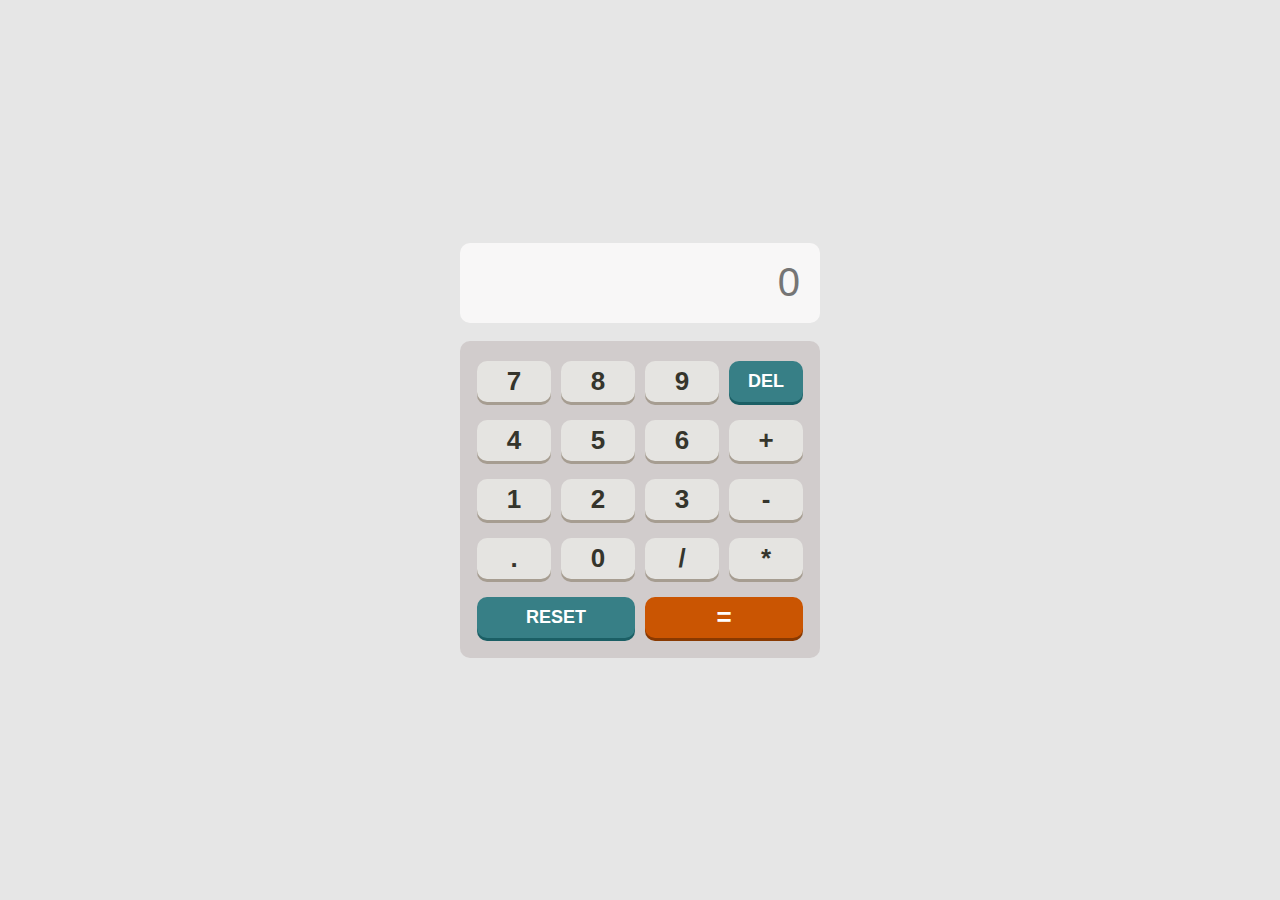
<file: claculator/index.html>
<!DOCTYPE html>
<html lang="en">
<head>
    <meta charset="UTF-8">
    <meta http-equiv="X-UA-Compatible" content="IE=edge">
    <meta name="viewport" content="width=device-width, initial-scale=1.0">
    <link rel="stylesheet" href="style.css">
    <title>Calculator</title>
</head>
<body>
    <div class="calculator">
        <div class="display">
            <input id="input" type="text" disabled placeholder="0" >
        </div>
        <div class="btns">
            <button onclick="display(7)">7</button>
            <button onclick="display(8)">8</button>
            <button onclick="display(9)">9</button>
            <button class="del" onclick="del()">DEL</button>
            <button onclick="display(4)">4</button>
            <button onclick="display(5)">5</button>
            <button onclick="display(6)">6</button>
            <button onclick="display('+')">+</button>
            <button onclick="display(1)">1</button>
            <button onclick="display(2)">2</button>
            <button onclick="display(3)">3</button>
            <button onclick="display('-')">-</button>
            <button onclick="display('.')">.</button>
            <button onclick="display(0)">0</button>
            <button onclick="display('/')">/</button>
            <button onclick="display('*')">*</button>
            <button class="reset" onclick="reset()">RESET</button>
            <button class="ans" onclick="ans()">=</button>
        </div>
    </div>

    <script src="index.js"></script>
</body>
</html>
</file>
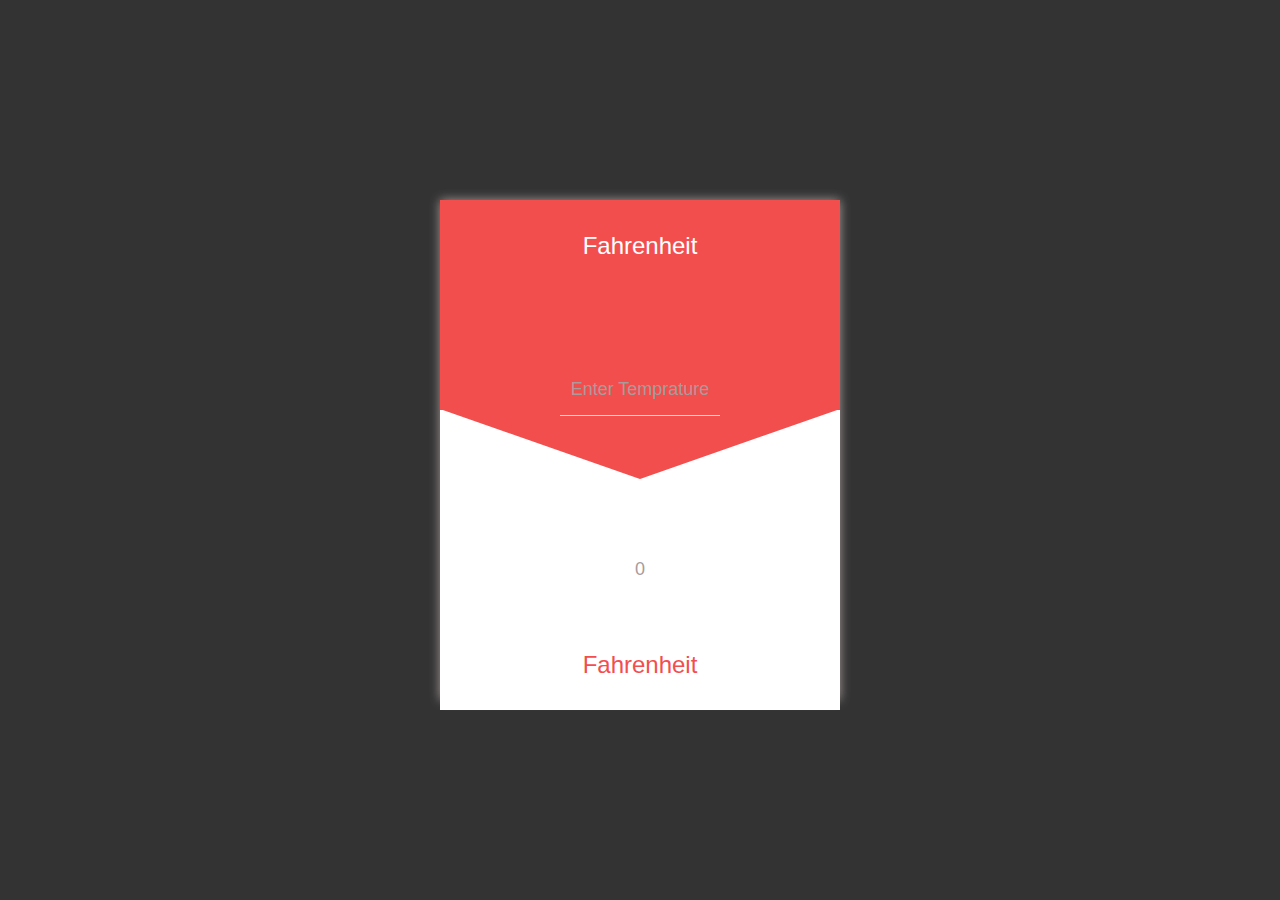
<file: temprature-converter/index.html>
<!DOCTYPE html>
<html lang="en">
  <head>
    <meta charset="UTF-8" />
    <meta http-equiv="X-UA-Compatible" content="IE=edge" />
    <meta name="viewport" content="width=device-width, initial-scale=1.0" />
    <link rel="stylesheet" href="style.css" />
    <title>Temprature Converter</title>
  </head>
  <body>
    <div class="container">
      <div class="top">
        <select name="top-unit" id="top-unit">
          <option value="f">Fahrenheit</option>
          <option value="c">Celcius</option>
          <option value="k">Kelvin</option>
        </select>
        <input class="top-input" type="number" placeholder="Enter Temprature" />
        <div class="arrow-down"></div>
      </div>
      <div class="bottom">
        <input disabled class="bottom-input" type="number" placeholder="0" />
        <select name="bottom-unit" id="bottom-unit">
          <option value="f">Fahrenheit</option>
          <option value="c">Celcius</option>
          <option value="k">Kelvin</option>
        </select>
      </div>
    </div>

    <script src="script.js"></script>
  </body>
</html>
</file>
<file: claculator/style.css>
*{
    margin: 0;
    padding: 0;
    box-sizing: border-box;
    outline: none;
    border: none;
}
body{
    width: 100vw;
    height: 100vh;
    display: flex;
    justify-content: center;
    align-items: center;
    font-size: 32px;
    font-weight: 700;
    background-color: hsl(0, 0%, 90%);
}
.calculator{
    width: 400px;
    height: auto;
    padding: 20px;
}
.display input{
    background-color: rgba(250, 249, 249, 0.877);
    width: 100%;
    height: 80px;
    border-radius: 10px;
    margin-bottom: 18px;
    padding: 20px;
    font-size: 40px;
    text-align: end;
}
.btns{
    background-color: hsl(0, 5%, 81%);
    display: grid;
    grid-template-columns: repeat(4,74px);
    column-gap: 10px;
    row-gap: 18px;
    place-content: center;
    padding: 20px;
    
    height: auto;
    border-radius: 10px;
}
.btns button{
    color: hsl(60, 10%, 19%);

    font-size: 26px;
    font-weight: 700;
    padding: 5px;
    border-radius: 10px;
    box-shadow: 0px 3px 0px hsl(35, 11%, 61%);
    background-color: hsl(45, 7%, 89%);
}
.btns button.del, .btns button.reset{
    background-color: hsl(185, 42%, 37%);
    box-shadow: 0px 3px 0px hsl(185, 58%, 25%);
    color: #fff ;
    font-size: 18px;
    font-weight: 600;
}
.reset{
    grid-column: 1/3;
}
.btns button.ans{
    grid-column: 3/5;
    background-color: hsl(25, 98%, 40%);
    box-shadow: 0px 3px 0px hsl(25, 99%, 27%);
    color: #fff;

}
.btns button:hover{
    box-shadow: 0px 0px 0px #fff,
                0px 0px 5px hsl(35, 11%, 61%);
    
}
</file>
<file: temprature-converter/style.css>
*{
    margin: 0;
    padding: 0;
    box-sizing: border-box;
}
body{
    width: 100vw;
    height: 100vh;
    overflow: hidden;
    display: flex;
    justify-content: center;
    align-items: center;
    background-color: #333;
}
.container{
    width: 400px;
    height: 500px;
    position: relative;
    /* border: 2px solid #333; */
    box-shadow: 0px 0px 10px rgb(168, 155, 155);
}
.container:hover{
    box-shadow: 0px 0px 30px rgb(168, 155, 155);
 
}
.top, .bottom{
    display: flex;
    align-items: center;
    justify-content: space-around;
    flex-direction: column;
}
.top{
    height: 210px;
    width: 100%;
    background: #F24E4E;
    color: #fff;
}
.arrow-down {
    width: 0; 
    height: 0; 
    border-left: 200px solid transparent;
    border-right: 200px solid transparent;
    position: absolute;
    z-index: 0;
    top: 209.4px;
    border-top: 70px solid #F24E4E;
  }
.bottom{
    height: 60%;
    width: 100%;
    background-color: #fff;
    color: #F24E4E;
}
 input{
    border: none;
    outline: none;
    background-color: transparent;
    font-size: 44px;
    width: 160px;
    text-align: center;
    padding: 10px 0px;
}
input::placeholder{
    font-size: 18px;
    color: rgb(168, 155, 155) !important;
}
.top-input{
    color: #fff;
    border-bottom: 1px solid yellow;
    position: relative;
    top: 30px;
    z-index: 100;
}
.bottom-input{
    color: #F24E4E;
    width: 80%;
    margin-top: 90px;
}
.top-input::placeholder{
    color: #fff ;
} 
.bottom-input::placeholder{
    color: #F24E4E;
}


input::-webkit-outer-spin-button,
input::-webkit-inner-spin-button {
  -webkit-appearance: none;
  margin: 0;
}


input[type=number] {
  -moz-appearance: textfield;
}



select{
    font-size: 24px;
    border: none;
    text-align: center;
    padding: 7px 10px;
    outline: none;
    -webkit-appearance: none;
    /* box-shadow: 0px 0px 5px #333; */
}
select#top-unit{
    color: #fff;
    /* border: 2px solid #fff; */
    background: #F24E4E;
}
select#bottom-unit{
    background: #fff;
    color: #F24E4E;
    /* border: 2px solid  #F24E4E; */
}
</file>
